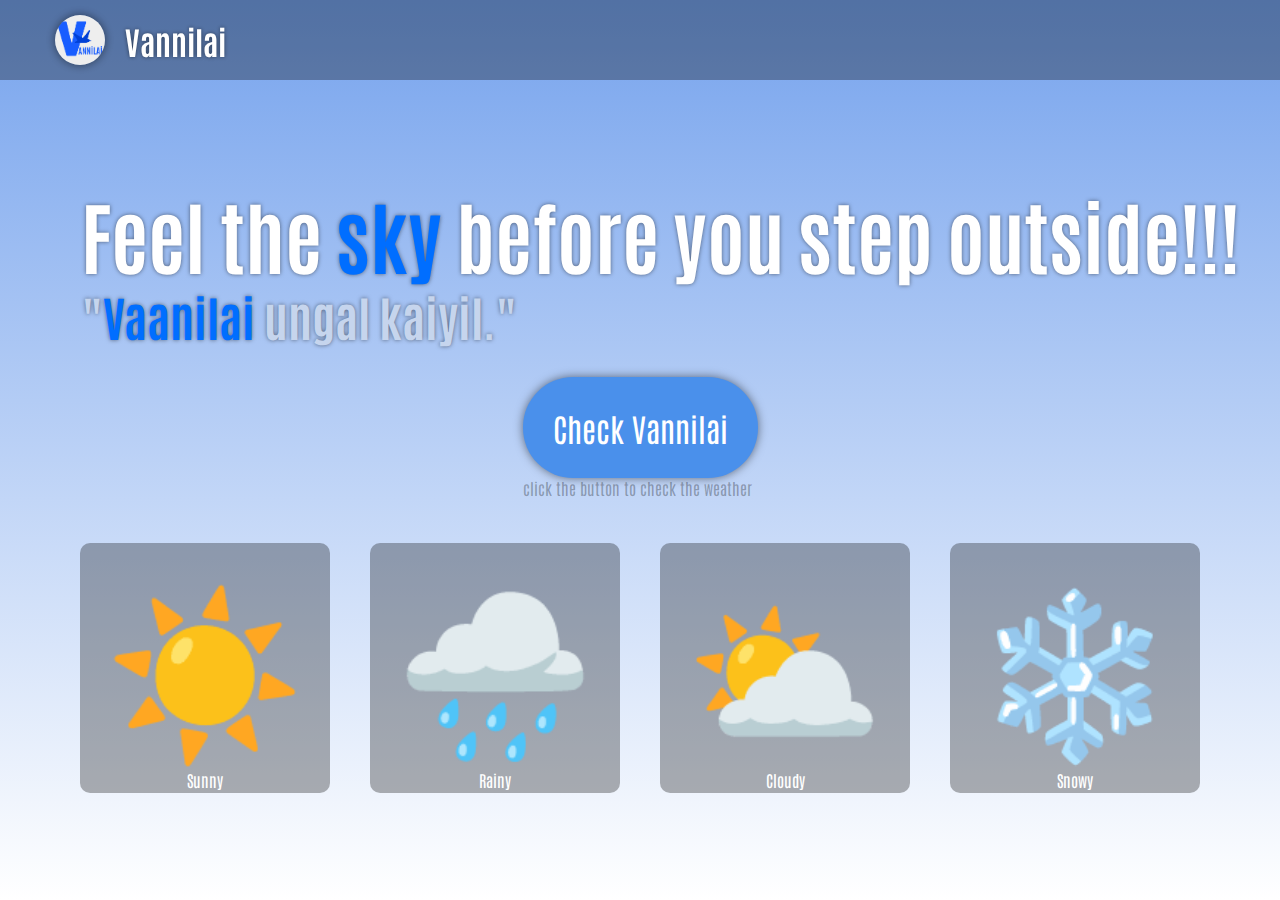
<file: index.html>
<!DOCTYPE html>
<html lang="en">
<head>
    <meta charset="UTF-8">
    <meta name="viewport" content="width=device-width, initial-scale=1.0">
    <title>Vannilai | Weather App</title>
    <link href="images/vannilai_logo.png" rel="icon">
    <link rel="stylesheet" href="style.css">
    <link rel="preconnect" href="https://fonts.googleapis.com">
    <link rel="preconnect" href="https://fonts.gstatic.com" crossorigin>
    <link href="https://fonts.googleapis.com/css2?family=Antonio:wght@100..700&family=BBH+Bartle&family=Playwrite+NZ+Guides&family=Roboto+Mono:ital,wght@0,100..700;1,100..700&family=Roboto:ital,wght@0,100..900;1,100..900&family=Science+Gothic:wght@100..900&display=swap" rel="stylesheet">
</head>
<body>
    <div id="nav-bar">
        <img src="images/vannilai_logo.png" alt="logo" id="img-logo">
        <h1 id="logo-name">Vannilai</h1>
    </div>
    <div id="quotes-box">
        <h1 id="first">Feel the <span style="color: rgb(0, 110, 255)">sky</span> before you step outside!!!</h1>
        <h1 id="second">"<span  style="color: rgb(0, 110, 255)">Vaanilai</span> ungal kaiyil."</h1>
    </div>

    <div id="btn-div">
        <button id="btn" onclick="openWeather()">Check Vannilai</button>
        <p style="color: hsla(0, 0%, 0%, 0.293);">click the button to check the weather</p>
    </div>

    <div id="weather-container">
        <div class="weather"><span class="emoji">☀️</span> <p>Sunny</p></div>
        <div class="weather"><span class="emoji">🌧️</span> <p>Rainy</p></div>
        <div class="weather"><span class="emoji">⛅</span> <p>Cloudy</p></div>
        <div class="weather"><span class="emoji">❄️</span> <p>Snowy</p></div>
    </div>

    <script src="script.js"></script>
</body>
</html>
</file>
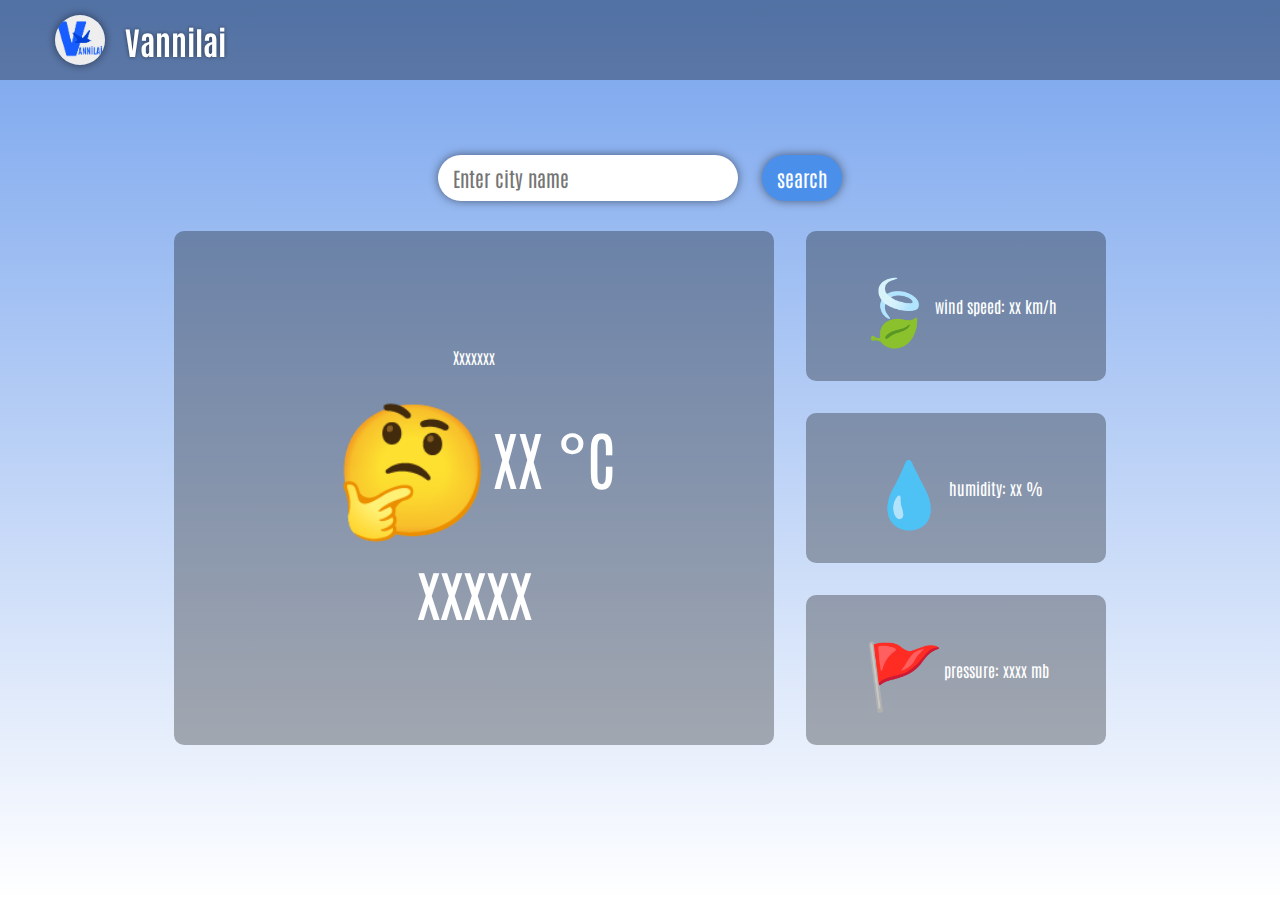
<file: weather.html>
<!DOCTYPE html>
<html lang="en">
<head>
    <meta charset="UTF-8">
    <meta name="viewport" content="width=device-width, initial-scale=1.0">
    <title>Vannilai | Weather App</title>
    <link href="images/vannilai_logo.png" rel="icon">
    <link rel="stylesheet" href="style.css">
    <link rel="preconnect" href="https://fonts.googleapis.com">
    <link rel="preconnect" href="https://fonts.gstatic.com" crossorigin>
    <link href="https://fonts.googleapis.com/css2?family=Antonio:wght@100..700&family=BBH+Bartle&family=Playwrite+NZ+Guides&family=Roboto+Mono:ital,wght@0,100..700;1,100..700&family=Roboto:ital,wght@0,100..900;1,100..900&family=Science+Gothic:wght@100..900&display=swap" rel="stylesheet">
</head>
<body id="wea-body">
    <div id="nav-bar">
        <img src="images/vannilai_logo.png" alt="logo" id="img-logo">
        <h1 id="logo-name">Vannilai</h1>
    </div>

    <form id="search-form">
        <input type="text" placeholder="Enter city name" id="search-text">
        <input type="submit" id="search-btn" value="search">
    </form>

    <div id="full-weather">
        <div id="temp-div" style="grid-area: box1;" class="we-div">
            <p id="city-name">Xxxxxxx</p>
            <div id="temp-1">
                <p id="wea-emoji">🤔</p>
                <p id="wea-temp">XX °C</p>
            </div>
            <div id="temp-2">
                <p id="wea-text">xxxxx</p>
            </div>
        </div>
        <div id="wind-div" style="grid-area: box2;" class="we-div">
            <p id="wind-emoji" style="font-size: 4em;">🍃</p>
            <p id="wind-text">wind speed: xx km/h</p>
        </div>
        <div id="pressure-div" style="grid-area: box3;" class="we-div">
            <p id="hum-emoji" style="font-size: 4em;">💧</p>
            <p id="hum-text">humidity: xx %</p>
        </div>
        <div id="humidity-div" style="grid-area: box4;" class="we-div">
            <p id="pre-emoji" style="font-size: 4em;">🚩</p>
            <p id="pre-text">pressure: xxxx mb</p>
        </div>
    </div>

    <p id="msg"></p>

    <script src="script.js"></script>
</body>
</html>
</file>
<file: style.css>
*{
    margin: 0;
    padding: 0;
    box-sizing: border-box;
    font-family: antonio;
}

body{
    display: flex;
    justify-content: center;
    align-items: center;
    flex-direction: column;
    height: 100vh;
    gap: 30px;
    background: linear-gradient(180deg, rgb(118, 163, 237),white);
    background-repeat: no-repeat;    
}

#weather-container{
    display: flex;
    justify-content: center;
    align-items: center;
    width: 100%;
    height: 280px;
}

.weather{
    min-height: 250px;
    min-width: 250px;
    background-color: rgba(0, 0, 0, 0.3);
    display: flex;
    justify-content: center;
    align-items: center;
    text-align: center;
    flex-direction: column;
    border-radius: 10px;
    margin: 20px;
    color: white;
}

.weather:hover{
    background-color: rgba(0, 0, 0, 0.2);
    transition: background-color 0.4s;
    cursor: pointer;
}

.emoji{
    font-size: 10em;
}

#nav-bar{
    height: 80px;
    display: flex;
    padding: 5px;
    justify-content:flex-start;
    align-items: center;
    background-color: rgba(0, 0, 0, 0.305);
    position: fixed;
    width: 100%;
    top: 0px;
}

#img-logo{
    width: 50px;
    height: 50px;
    border-radius: 50px;
    margin-left: 50px;
    margin-right: 20px;
    box-shadow: 0 0 10px rgba(0, 0, 0, 0.5);
}

#logo-name{
    color: white;
    text-shadow: 0 0 4px rgba(0, 0, 0, 0.5);
}

#quotes-box{
    text-shadow: 0 0 4px rgba(0, 0, 0, 0.50);
    margin-top: 90px;
    margin-left: 40px;
}

#first{
    font-size: 5em;
    color: white;
}

#second{
    font-size: 3em;
    color: rgb(198, 213, 237);
}

#btn{
    padding: 30px;
    font-size: 2em;
    font-style: bold;
    border: none;
    border-radius: 50px;
    background-color: rgb(74, 144, 235);
    color: white;
    cursor: pointer;
    box-shadow: 0 0 10px rgba(0, 0, 0, 0.50);
}

#btn:hover, #search-btn:hover{
    background-color: rgb(68, 133, 218);
    transition: background-color 0.5s;
}

#btn:active, #search-btn:active{
    background-color: rgb(78, 151, 248);
}

#search-btn{
    padding: 10px 15px;
    border-radius: 50px;
    border: none;
    margin-left: 20px;
    font-size: 20px;
    background-color: rgb(74, 144, 235);
    color: white;
    cursor: pointer;
    box-shadow: 0 0 10px rgba(0, 0, 0, 0.50);
}

#search-text{
    padding: 10px 15px;
    border-radius: 50px;
    border: none;
    font-size: 20px;
    outline: none;
    width: 300px;
    box-shadow: 0 0 10px rgba(0, 0, 0, 0.50);
    font-style: bold;
}

#search-text:focus{
    background-color: rgba(255, 255, 255, 0.80);
    transition: background-color 0.5s;
}

#wea-body{
    color: white;
}

#full-weather{
    display: grid;
    grid-template-columns: 600px 300px;
    grid-template-rows: 150px 150px 150px;
    grid-template-areas: 
        "box1 box2"
        "box1 box3"
        "box1 box4";
    gap: 2em;
}

.we-div{
    background-color: rgba(0, 0, 0, 0.3);
    border-radius: 10px;
    cursor: pointer;
}

.we-div:hover{
    background-color: rgba(0, 0, 0, 0.2);
    transition: background-color 0.5s;
}

#temp-div{
    display: flex;
    justify-content: center;
    align-items: center;
    flex-direction: column;
}

#temp-1, #temp-2{
    display:flex;
    justify-content: center;
    align-items: center;
    font-size: 4em;
}

#wea-emoji{
    font-size: 2em;
}

#wind-div, #pressure-div, #humidity-div{
    display: flex;
    justify-content: center;
    align-items: center;
}

#msg{
    position: fixed;
    font-size: 1.5em;
    background-color: rgba(255, 0, 0, 0.3);
    padding: 20px;
    border-radius: 20px;
    color: rgba(0, 0, 0, 0.5);
    z-index: 1;
    display: none;
}

#msg:hover{
    background-color: rgba(255, 0, 0, 0.4);
    cursor:text;
}

@media (max-width: 1160px){

#first{
    font-size: 4.8em;
}

#second{
    font-size: 2.8em;
}   

}

@media (max-width: 1120px){

#first{
    font-size: 4.6em;
}

#second{
    font-size: 2.6em;
}   

.weather{
    min-height: 200px;
    min-width: 200px;
    margin: 15px;
}

.emoji{
    font-size: 9em;
}

}

@media (max-width:1000px){
#full-weather{
    grid-template-columns: 500px 250px;
    grid-template-rows: 150px 150px 150px;
    grid-template-areas: 
        "box1 box2"
        "box1 box3"
        "box1 box4";
    gap: 2em;
}
}

@media (max-width: 900px){

#first{
    font-size: 4.4em;
}

#second{
    font-size: 2.4em;
}   

#weather-container{
    flex-direction: column;
    padding-top: 450px;
}

#quotes-box{
    margin-top: 330px;
    margin-left: 0px;
}

.emoji{
    font-size: 7em;
}

}

@media (max-width:800px){
#full-weather{
    grid-template-columns: 400px 200px;
    grid-template-rows: 150px 150px 150px;
    grid-template-areas: 
        "box1 box2"
        "box1 box3"
        "box1 box4";
    gap: 2em;
}
}

@media (max-width: 650px) {
#search-form{
    margin-top: 200px;
}

#full-weather{
    grid-template-columns: 400px;
    grid-template-rows: 300px 100px 100px 100px;
    grid-template-areas: 
        "box1"
        "box2"
        "box3"
        "box4";
    gap: 2em;
}
}

@media (max-width: 600px){

#first{
    font-size: 4em;
}

#second{
    font-size: 2em;
}   

#weather-container{
    flex-direction: column;
    padding-top: 450px;
}

.weather{
    min-height: 200px;
    min-width: 200px;
    margin: 10px;
}

.emoji{
    font-size: 7em;
}

#quotes-box{
    margin-top: 330px;
    margin-left: 0px;
}

#btn{
    padding: 25px;
    font-size: 1.8em;
}

}

@media (max-width: 400px){

#first{
    font-size: 3em;
}

#second{
    font-size: 1.5em;
} 


#full-weather{
    grid-template-columns: 280px;
    grid-template-rows: 280px 80px 80px 80px;
    gap: 2em;
}

#search-btn{
    padding: 8px 13px;
    font-size: 15px;
}

#search-text{
    padding: 8px 13px;
    font-size: 15px;
    width: 200px;
}

#temp-1, #temp-2{
    font-size: 3em;
}

}

@media (max-height: 700px){
#search-form{
    margin-top: 100px;
}
}

@media (max-height: 700px) and (max-width:650px){

#search-form{
    margin-top: 300px;
}  

}
</file>
